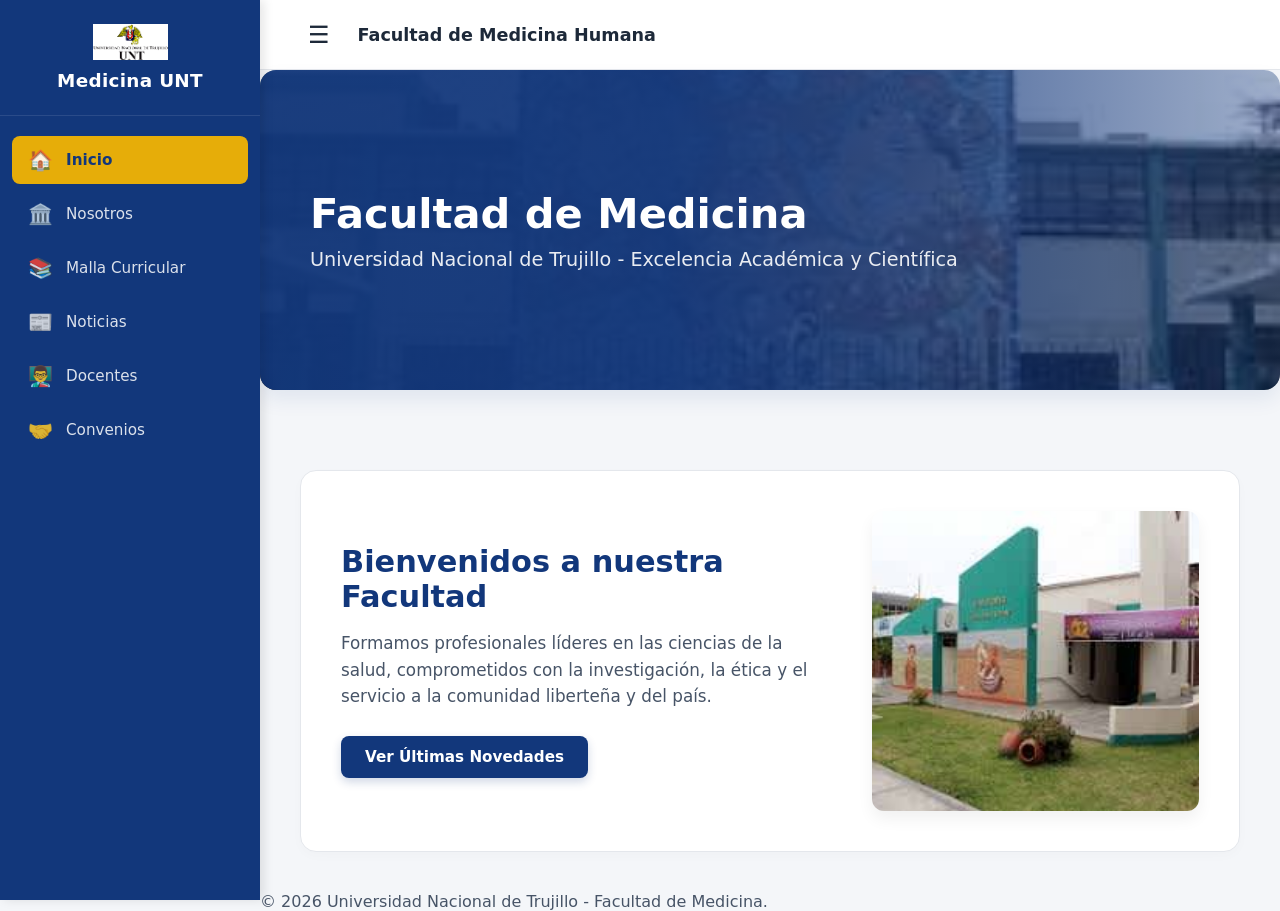
<file: index.html>
<!DOCTYPE html>
<html lang="es">
<head>
    <meta charset="UTF-8">
    <meta name="viewport" content="width=device-width, initial-scale=1.0">
    <title>Facultad de Medicina - UNT</title>
    <link rel="stylesheet" href="css/medicina.css">
</head>
<body>

    <aside id="sidebar" class="sidebar">
        <div class="sidebar-header">
            <img src="assets/Universidad_Nacional_de_Trujillo.png" alt="Logo UNT" class="logo-unt">
            <span class="brand-name">Medicina UNT</span>
        </div>
        <nav class="sidebar-nav">
            <ul>
                <li><a href="index.html" class="active"><span class="icon">🏠</span><span class="text">Inicio</span></a></li>
                <li><a href="main/nosotros.html"><span class="icon">🏛️</span><span class="text">Nosotros</span></a></li>
                <li><a href="main/malla.html"><span class="icon">📚</span><span class="text">Malla Curricular</span></a></li>
                <li><a href="main/noticias.html"><span class="icon">📰</span><span class="text">Noticias</span></a></li>
                <li><a href="main/docentes.html"><span class="icon">👨‍🏫</span><span class="text">Docentes</span></a></li>
                <li><a href="main/convenios.html"><span class="icon">🤝</span><span class="text">Convenios</span></a></li>
            </ul>
        </nav>
    </aside>

    <div id="main-content" class="main-content">
        <header class="top-bar">
            <button id="toggle-btn" class="toggle-btn" aria-label="Alternar menú">&#9776;</button>
            <span class="top-bar-title">Facultad de Medicina Humana</span>
        </header>

        <section class="hero-section">
            <div class="hero-overlay">
                <h1>Facultad de Medicina</h1>
                <p>Universidad Nacional de Trujillo - Excelencia Académica y Científica</p>
            </div>
            <img src="assets/fachada medicina.jpg" alt="Fachada Medicina UNT" class="hero-image">
        </section>

        <main class="container">
            <section class="welcome-section">
                <div class="welcome-grid">
                    <div class="welcome-text">
                        <h2>Bienvenidos a nuestra Facultad</h2>
                        <p>Formamos profesionales líderes en las ciencias de la salud, comprometidos con la investigación, la ética y el servicio a la comunidad liberteña y del país.</p>
                        <a href="main/noticias.html" class="btn-primary">Ver Últimas Novedades</a>
                    </div>
                    <div class="welcome-img-wrapper">
                        <img src="assets/med..jpg" alt="Medicina UNT" class="side-image">
                    </div>
                </div>
            </section>
        </main>

        <footer class="main-footer">
            <p>&copy; 2026 Universidad Nacional de Trujillo - Facultad de Medicina.</p>
        </footer>
    </div>

    <script src="main.js"></script>
</body>
</html>
</file>
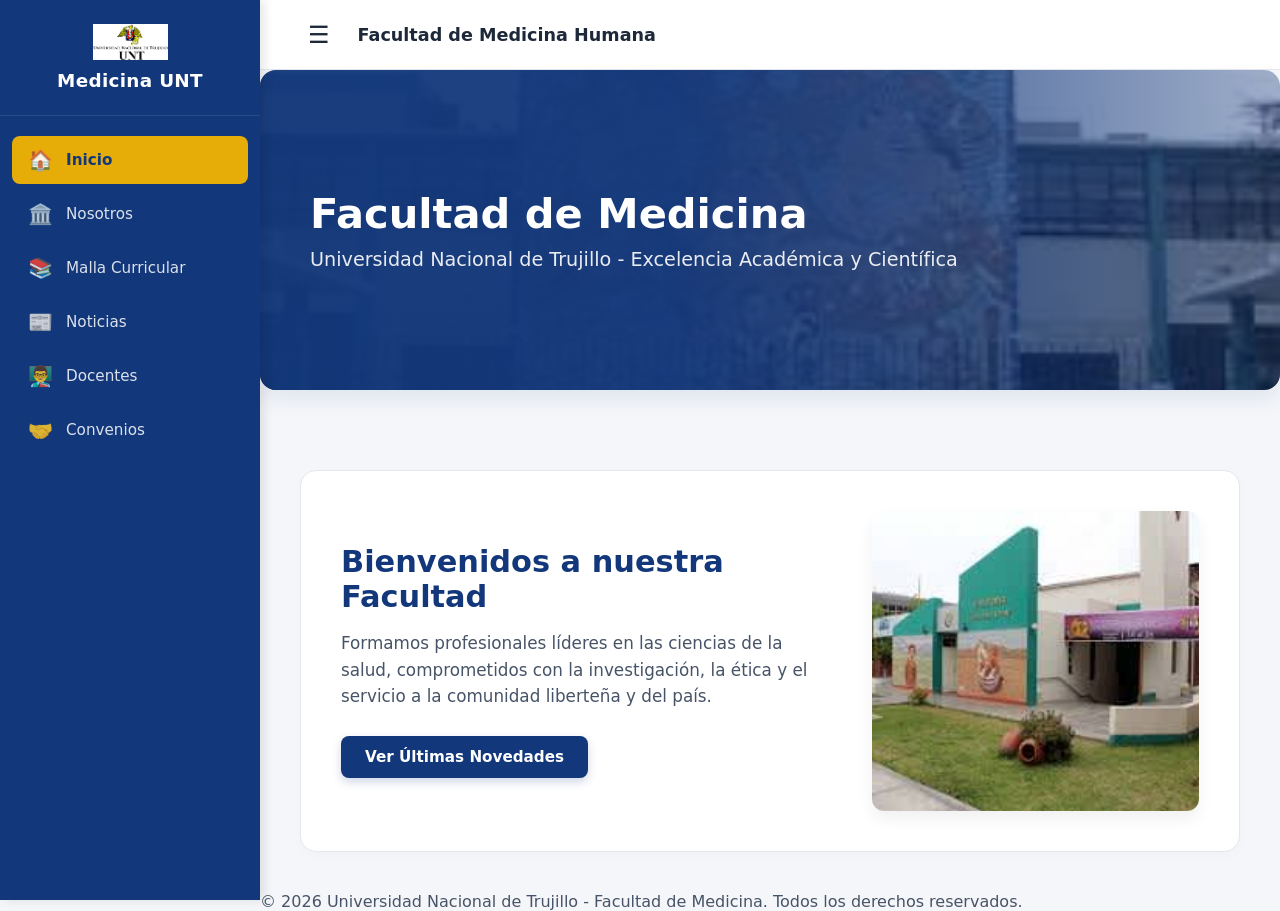
<file: main/index.html>
<!DOCTYPE html>
<html lang="es">
<head>
    <meta charset="UTF-8">
    <meta name="viewport" content="width=device-width, initial-scale=1.0">
    <title>Facultad de Medicina - UNT</title>
    <link rel="stylesheet" href="../css/medicina.css">
</head>
<body>

    <aside id="sidebar" class="sidebar">
        <div class="sidebar-header">
            <img src="../assets/Universidad_Nacional_de_Trujillo.png" alt="Logo UNT" class="logo-unt">
            <span class="brand-name">Medicina UNT</span>
        </div>
        <nav class="sidebar-nav">
            <ul>
                <li><a href="index.html" class="active"><span class="icon">🏠</span><span class="text">Inicio</span></a></li>
                <li><a href="nosotros.html"><span class="icon">🏛️</span><span class="text">Nosotros</span></a></li>
                <li><a href="malla.html"><span class="icon">📚</span><span class="text">Malla Curricular</span></a></li>
                <li><a href="noticias.html"><span class="icon">📰</span><span class="text">Noticias</span></a></li>
                <li><a href="docentes.html"><span class="icon">👨‍🏫</span><span class="text">Docentes</span></a></li>
                <li><a href="convenios.html"><span class="icon">🤝</span><span class="text">Convenios</span></a></li>
            </ul>
        </nav>
    </aside>

    <div id="main-content" class="main-content">
        <header class="top-bar">
            <button id="toggle-btn" class="toggle-btn" aria-label="Alternar menú">&#9776;</button>
            <span class="top-bar-title">Facultad de Medicina Humana</span>
        </header>

        <section class="hero-section">
            <div class="hero-overlay">
                <h1>Facultad de Medicina</h1>
                <p>Universidad Nacional de Trujillo - Excelencia Académica y Científica</p>
            </div>
            <img src="../assets/fachada medicina.jpg" alt="Fachada Medicina UNT" class="hero-image">
        </section>

        <main class="container">
            <section class="welcome-section">
                <div class="welcome-grid">
                    <div class="welcome-text">
                        <h2>Bienvenidos a nuestra Facultad</h2>
                        <p>Formamos profesionales líderes en las ciencias de la salud, comprometidos con la investigación, la ética y el servicio a la comunidad liberteña y del país.</p>
                        <a href="noticias.html" class="btn-primary">Ver Últimas Novedades</a>
                    </div>
                    <div class="welcome-img-wrapper">
                        <img src="../assets/med..jpg" alt="Medicina UNT" class="side-image">
                    </div>
                </div>
            </section>
        </main>

        <footer class="main-footer">
            <p>&copy; 2026 Universidad Nacional de Trujillo - Facultad de Medicina. Todos los derechos reservados.</p>
        </footer>
    </div>

    <script>
        document.addEventListener("DOMContentLoaded", () => {
            const toggleBtn = document.getElementById("toggle-btn");
            const sidebar = document.getElementById("sidebar");
            const mainContent = document.getElementById("main-content");
            if (sessionStorage.getItem("sidebar-collapsed") === "true") {
                sidebar.classList.add("collapsed");
                mainContent.classList.add("expanded");
            }
            toggleBtn.addEventListener("click", () => {
                if (window.innerWidth > 768) {
                    sidebar.classList.toggle("collapsed");
                    mainContent.classList.toggle("expanded");
                    sessionStorage.setItem("sidebar-collapsed", sidebar.classList.contains("collapsed"));
                } else {
                    sidebar.classList.toggle("active");
                }
            });
        });
    </script>
</body>
</html>
</file>
<file: css/medicina.css>
/* ==========================================================================
   VARIABLES CORPORATIVAS (MANUAL DE IDENTIDAD UNT)
   ========================================================================== */
:root {
    --primary-color: #12377B;       /* Azul Institucional Oficial */
    --accent-color: #E6AD09;        /* Oro Corporativo UNT */
    --bg-main: #F4F6F9;             /* Fondo gris claro limpio */
    --bg-card: #FFFFFF;             /* Blanco puro para tarjetas */
    --text-dark: #1D2939;           /* Gris ultra oscuro para títulos */
    --text-body: #475467;           /* Gris balanceado para lectura */
    --text-muted: #667085;          /* Gris atenuado para fechas/subtítulos */
    
    --sidebar-width: 260px;
    --sidebar-collapsed: 75px;
    --transition-speed: 0.3s;
}

/* ==========================================================================
   RESET GENERAL Y COMPORTAMIENTO BASE
   ========================================================================== */
* {
    margin: 0;
    padding: 0;
    box-sizing: border-box;
    font-family: 'Segoe UI', system-ui, -apple-system, sans-serif;
}

body {
    background-color: var(--bg-main);
    color: var(--text-body);
    display: flex;
    min-height: 100vh;
    overflow-x: hidden;
}

/* ==========================================================================
   MENÚ LATERAL (SIDEBAR) - LOGO CENTRADO Y TEXTO ABAJO
   ========================================================================== */
.sidebar {
    width: var(--sidebar-width);
    height: 100vh;
    background-color: var(--primary-color);
    position: fixed;
    top: 0;
    left: 0;
    display: flex;
    flex-direction: column;
    z-index: 100;
    box-shadow: 4px 0 10px rgba(0, 0, 0, 0.1);
    transition: width var(--transition-speed) ease;
}

.sidebar-header {
    display: flex;
    flex-direction: column;   /* Alinea los elementos verticalmente (uno abajo del otro) */
    align-items: center;      /* Centra horizontalmente el logo y el texto */
    justify-content: center;
    padding: 24px 16px;       /* Añade un colchón estético interno */
    gap: 10px;                /* Separación controlada entre el logo y el texto */
    border-bottom: 1px solid rgba(255, 255, 255, 0.1);
    height: auto;             /* Permite que crezca según el tamaño del nuevo logo */
}

.logo-unt {
    width: 75px;              /* Logo más grande y jerárquico */
    height: auto;
    object-fit: contain;
    flex-shrink: 0;
    transition: width var(--transition-speed) ease; /* Transición suave al colapsar */
}

.brand-name {
    color: #FFFFFF;
    font-size: 1.15rem;
    font-weight: 600;
    text-align: center;       /* Asegura el centrado del texto de la marca */
    letter-spacing: 0.3px;
}

.sidebar-nav {
    flex: 1;
    padding: 20px 0;
}

.sidebar-nav ul {
    list-style: none;
    display: flex;
    flex-direction: column;
    gap: 6px;
    padding: 0 12px;
}

.sidebar-nav a {
    display: flex;
    align-items: center;
    padding: 12px 16px;
    color: rgba(255, 255, 255, 0.85) !important;
    text-decoration: none;
    font-size: 0.95rem;
    border-radius: 8px;
    transition: all var(--transition-speed) ease;
    white-space: nowrap;
}

.sidebar-nav a .icon {
    font-size: 1.25rem;
    margin-right: 14px;
    display: inline-block;
    text-align: center;
    width: 24px;
    flex-shrink: 0;
}

.sidebar-nav a:hover, 
.sidebar-nav a.active {
    background-color: var(--accent-color);
    color: var(--primary-color) !important;
    font-weight: 600;
}

/* Ajustes adaptativos cuando la barra se contrae con JS */
.sidebar.collapsed { width: var(--sidebar-collapsed); }
.sidebar.collapsed .sidebar-header { padding: 15px 10px; gap: 0; }
.sidebar.collapsed .sidebar-header .logo-unt { width: 42px; } /* El logo se encoge proporcionalmente */
.sidebar.collapsed .brand-name,
.sidebar.collapsed .sidebar-nav .text { display: none; }
.sidebar.collapsed .sidebar-nav a .icon { margin-right: 0; }
.sidebar.collapsed .sidebar-nav a { justify-content: center; padding: 12px 0; }

/* ==========================================================================
   ESTRUCTURA DE CONTENIDO PRINCIPAL
   ========================================================================== */
.main-content {
    margin-left: var(--sidebar-width);
    flex: 1;
    display: flex;
    flex-direction: column;
    min-height: 100vh;
    transition: margin-left var(--transition-speed) ease;
}

.main-content.expanded {
    margin-left: var(--sidebar-collapsed);
}

.top-bar {
    background-color: #FFFFFF;
    height: 70px;
    padding: 0 40px;
    display: flex;
    align-items: center;
    gap: 20px;
    border-bottom: 1px solid #E4E7EC;
}

.toggle-btn {
    background: none;
    border: none;
    font-size: 1.5rem;
    color: var(--text-dark);
    cursor: pointer;
    padding: 4px 8px;
    border-radius: 4px;
}

.toggle-btn:hover { background-color: #F2F4F7; }
.top-bar-title { font-size: 1.1rem; font-weight: 600; color: var(--text-dark); }

.container {
    padding: 40px;
    flex: 1;
    max-width: 1200px;
    width: 100%;
    margin: 0 auto;
}

.section-title {
    font-size: 2rem;
    color: var(--primary-color);
    font-weight: 700;
    margin-bottom: 8px;
}

.section-subtitle {
    font-size: 1.05rem;
    color: var(--text-muted);
    line-height: 1.5;
    margin-bottom: 40px;
    max-width: 800px;
}

/* ==========================================================================
   ESTILOS EXCLUSIVOS DE LA PÁGINA DE INICIO (INDEX.HTML)
   ========================================================================== */
.hero-section {
    position: relative;
    width: 100%;
    height: 320px;
    border-radius: 16px;
    overflow: hidden;
    margin-bottom: 40px;
    box-shadow: 0 10px 20px rgba(18, 55, 123, 0.08);
}

.hero-image {
    width: 100%;
    height: 100%;
    object-fit: cover;
    position: absolute;
    top: 0;
    left: 0;
    z-index: 1;
}

.hero-overlay {
    position: absolute;
    top: 0;
    left: 0;
    width: 100%;
    height: 100%;
    background: linear-gradient(90deg, rgba(18, 55, 123, 0.95) 40%, rgba(18, 55, 123, 0.4));
    z-index: 2;
    display: flex;
    flex-direction: column;
    justify-content: center;
    padding: 40px 50px;
    color: #FFFFFF;
}

.hero-overlay h1 {
    font-size: 2.6rem;
    font-weight: 700;
    margin-bottom: 10px;
    color: #FFFFFF !important;
}

.hero-overlay p {
    font-size: 1.2rem;
    color: rgba(255, 255, 255, 0.9);
}

.welcome-section {
    background-color: var(--bg-card);
    border-radius: 16px;
    padding: 40px;
    border: 1px solid #E4E7EC;
    box-shadow: 0 4px 12px rgba(0,0,0,0.02);
}

.welcome-grid {
    display: grid;
    grid-template-columns: 1.2fr 0.8fr;
    gap: 40px;
    align-items: center;
}

.welcome-text h2 {
    font-size: 1.9rem;
    color: var(--primary-color);
    margin-bottom: 16px;
    font-weight: 700;
}

.welcome-text p {
    font-size: 1.05rem;
    line-height: 1.6;
    color: var(--text-body);
    margin-bottom: 26px;
}

.btn-primary {
    display: inline-block;
    background-color: var(--primary-color);
    color: #FFFFFF !important;
    text-decoration: none;
    padding: 12px 24px;
    border-radius: 8px;
    font-weight: 600;
    font-size: 0.95rem;
    transition: background-color 0.2s, transform 0.2s;
    box-shadow: 0 4px 10px rgba(18, 55, 123, 0.2);
}

.btn-primary:hover {
    background-color: #0b2554;
    transform: translateY(-2px);
}

.welcome-img-wrapper {
    width: 100%;
    height: 300px;
    border-radius: 12px;
    overflow: hidden;
    box-shadow: 0 8px 16px rgba(0,0,0,0.06);
}

.side-image {
    width: 100%;
    height: 100%;
    object-fit: cover;
}

/* ==========================================================================
   ESTILOS DE CUADRÍCULAS GENERALES (2 COLUMNAS PARA PÁGINAS INTERNAS)
   ========================================================================== */
.data-grid {
    display: grid;
    grid-template-columns: repeat(2, 1fr);
    gap: 24px;
    align-items: start;
}

.card {
    background-color: var(--bg-card);
    border-radius: 14px;
    padding: 28px;
    border: 1px solid #E4E7EC;
    box-shadow: 0 4px 10px rgba(0, 0, 0, 0.02);
    transition: transform 0.25s ease, box-shadow 0.25s ease;
    display: flex;
    flex-direction: column;
}

.card:hover {
    transform: translateY(-4px);
    box-shadow: 0 10px 20px rgba(0, 0, 0, 0.06);
}

.card h3 {
    font-size: 1.25rem;
    color: var(--text-dark);
    margin-bottom: 12px;
    font-weight: 600;
    line-height: 1.4;
}

.card p {
    font-size: 0.95rem;
    line-height: 1.6;
    color: var(--text-body);
}

.card p small {
    color: var(--text-muted);
    font-weight: 500;
    font-size: 0.85rem;
}

/* ==========================================================================
   OPTIMIZACIÓN: PLANA DOCENTE (FOTOS CONTROLADAS SIMÉTRICAS)
   ========================================================================= */
.docentes-container, 
#docentes-container {
    display: grid;
    grid-template-columns: repeat(2, 1fr) !important;
    gap: 24px;
}

#docentes-container .card {
    text-align: center;
    align-items: center;
    padding: 30px 24px;
}

.docente-img-container {
    width: 100px;
    height: 100px;
    border-radius: 50%;
    overflow: hidden;
    margin: 0 auto 16px auto;
    border: 3px solid #F2F4F7;
    background-color: #EAECF0;
    box-shadow: 0 4px 8px rgba(0,0,0,0.04);
}

.docente-foto {
    width: 100%;
    height: 100%;
    object-fit: cover;
}

.docente-especialidad {
    font-size: 0.9rem !important;
    color: var(--primary-color) !important;
    margin-top: 4px;
    margin-bottom: 12px;
}

.docente-desc {
    font-size: 0.9rem !important;
    line-height: 1.5 !important;
    color: var(--text-muted);
}

/* ==========================================================================
   OPTIMIZACIÓN: LISTAS DE PERFILES (NOSOTROS)
   ========================================================================== */
.profile-list {
    list-style: none;
    margin-top: 14px;
    display: flex;
    flex-direction: column;
    gap: 10px;
}

.profile-list li {
    font-size: 0.95rem;
    line-height: 1.5;
    position: relative;
    padding-left: 22px;
    color: var(--text-body);
    text-align: left;
}

.profile-list li::before {
    content: "•";
    color: var(--accent-color);
    font-size: 1.4rem;
    position: absolute;
    left: 4px;
    top: -2px;
}

/* ==========================================================================
   OPTIMIZACIÓN: MALLA CURRICULAR (TABLAS)
   ========================================================================== */
.table-container {
    background-color: var(--bg-card);
    border-radius: 14px;
    padding: 24px;
    border: 1px solid #E4E7EC;
    box-shadow: 0 4px 12px rgba(0,0,0,0.02);
    overflow-x: auto;
}

.malla-table {
    width: 100%;
    border-collapse: collapse;
    text-align: left;
}

.malla-table th {
    background-color: #F8F9FA;
    color: var(--primary-color);
    padding: 14px 16px;
    font-weight: 600;
    font-size: 0.9rem;
    text-transform: uppercase;
    letter-spacing: 0.5px;
    border-bottom: 2px solid #EAECF0;
}

.malla-table td {
    padding: 18px 16px;
    border-bottom: 1px solid #F2F4F7;
    font-size: 0.95rem;
    line-height: 1.5;
    color: var(--text-body);
    vertical-align: top;
}

.malla-table tr:last-child td { border-bottom: none; }
.malla-table td strong { color: var(--text-dark); }
.malla-table td small { color: var(--text-muted); font-size: 0.85rem; }

/* ==========================================================================
   OPTIMIZACIÓN RESPONSIVE AVANZADA
   ========================================================================== */

@media (max-width: 1024px) {
    /* Tablet: Ajustamos la cuadrícula para que no se vea tan estirada */
    .welcome-grid {
        grid-template-columns: 1fr;
        gap: 30px;
    }
}

@media (max-width: 768px) {
    /* MÓVIL: Sidebar tipo 'Drawer' (Capa flotante) */
    .sidebar {
        left: calc(var(--sidebar-width) * -1); /* Escondido a la izquierda */
        transition: left var(--transition-speed) cubic-bezier(0.4, 0, 0.2, 1);
    }

    .sidebar.active {
        left: 0; /* Aparece al activar con JS */
    }

    /* El contenido principal ya no tiene margen izquierdo en móvil */
    .main-content, 
    .main-content.expanded {
        margin-left: 0 !important;
        width: 100%;
    }

    /* Ajuste de fuentes para pantallas pequeñas */
    .section-title { font-size: 1.6rem; }
    .hero-overlay h1 { font-size: 1.8rem; }
    .container { padding: 20px 16px; }

    /* Ajuste de cuadrículas para que todo sea 1 columna */
    .data-grid, 
    #docentes-container {
        grid-template-columns: 1fr !important;
    }
}

/* Ajuste específico para pantallas muy pequeñas (celulares horizontales o muy angostos) */
@media (max-width: 480px) {
    .hero-section { height: 220px; }
    .hero-overlay { padding: 20px; }
    .top-bar { padding: 0 15px; }
    
    .malla-table th, .malla-table td {
        padding: 12px 10px;
        font-size: 0.85rem;
    }
}
</file>
